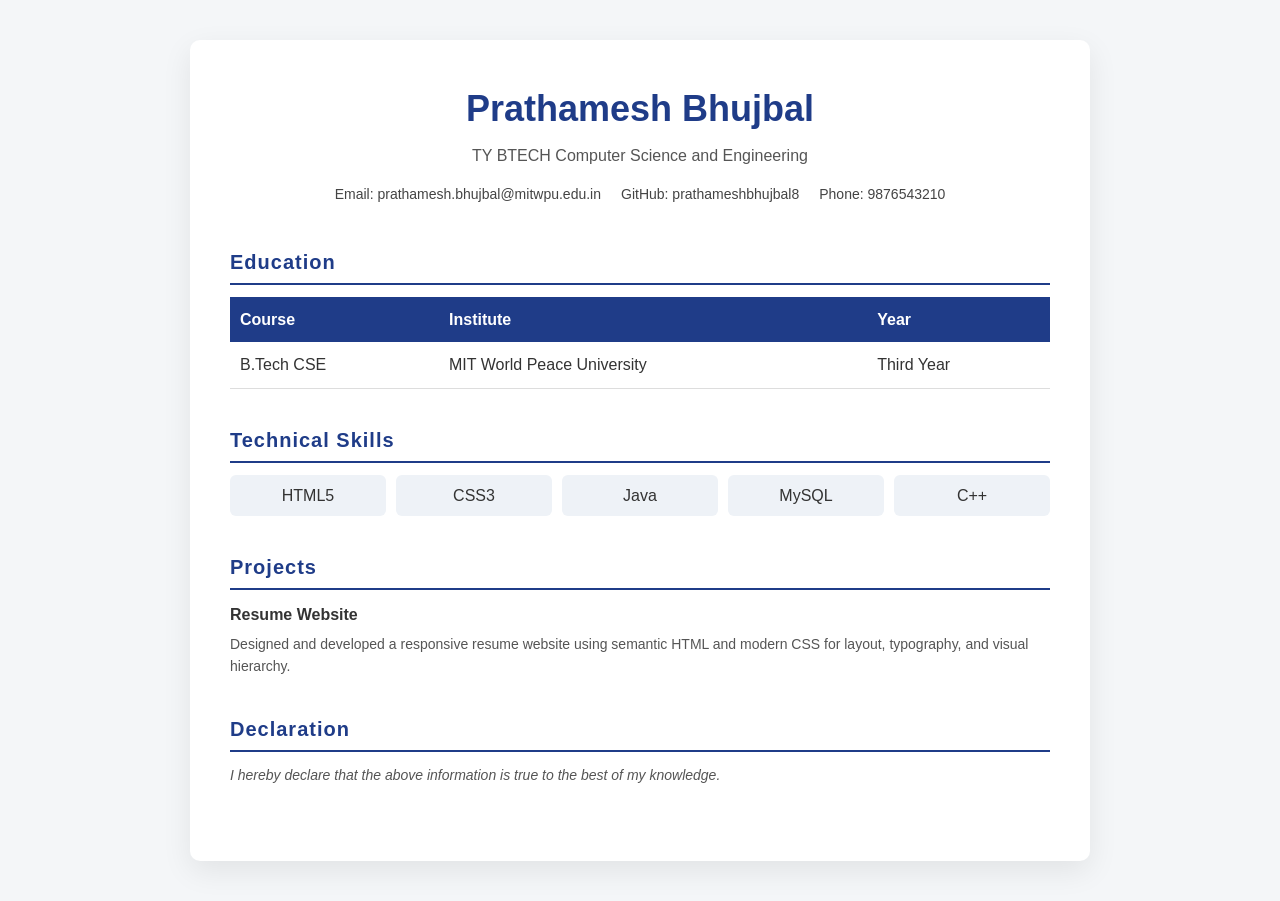
<file: index.html>
<!DOCTYPE html>
<html lang="en">
<head>
  <meta charset="UTF-8" />
  <title>Prathamesh Bhujbal | Resume</title>
  <link rel="stylesheet" href="style.css" />
</head>
<body>

  <div class="container">

    <header class="header">
      <h1>Prathamesh Bhujbal</h1>
      <p class="subtitle">TY BTECH Computer Science and Engineering</p>

      <div class="contact">
        <span>Email: prathamesh.bhujbal@mitwpu.edu.in</span>
        <span>GitHub: prathameshbhujbal8</span>
        <span>Phone: 9876543210</span>
      </div>
    </header>

    <section>
      <h2>Education</h2>
      <table>
        <thead>
          <tr>
            <th>Course</th>
            <th>Institute</th>
            <th>Year</th>
          </tr>
        </thead>
        <tbody>
          <tr>
            <td>B.Tech CSE</td>
            <td>MIT World Peace University</td>
            <td>Third Year</td>
          </tr>
        </tbody>
      </table>
    </section>

    <section>
      <h2>Technical Skills</h2>
      <ul class="skills">
        <li>HTML5</li>
        <li>CSS3</li>
        <li>Java</li>
        <li>MySQL</li>
        <li>C++</li>
      </ul>
    </section>

    <section>
      <h2>Projects</h2>
      <div class="project">
        <h3>Resume Website</h3>
        <p>
          Designed and developed a responsive resume website using semantic HTML
          and modern CSS for layout, typography, and visual hierarchy.
        </p>
      </div>
    </section>

    <section>
      <h2>Declaration</h2>
      <p class="declaration">
        I hereby declare that the above information is true to the best of my knowledge.
      </p>
    </section>

  </div>

</body>
</html>
</file>
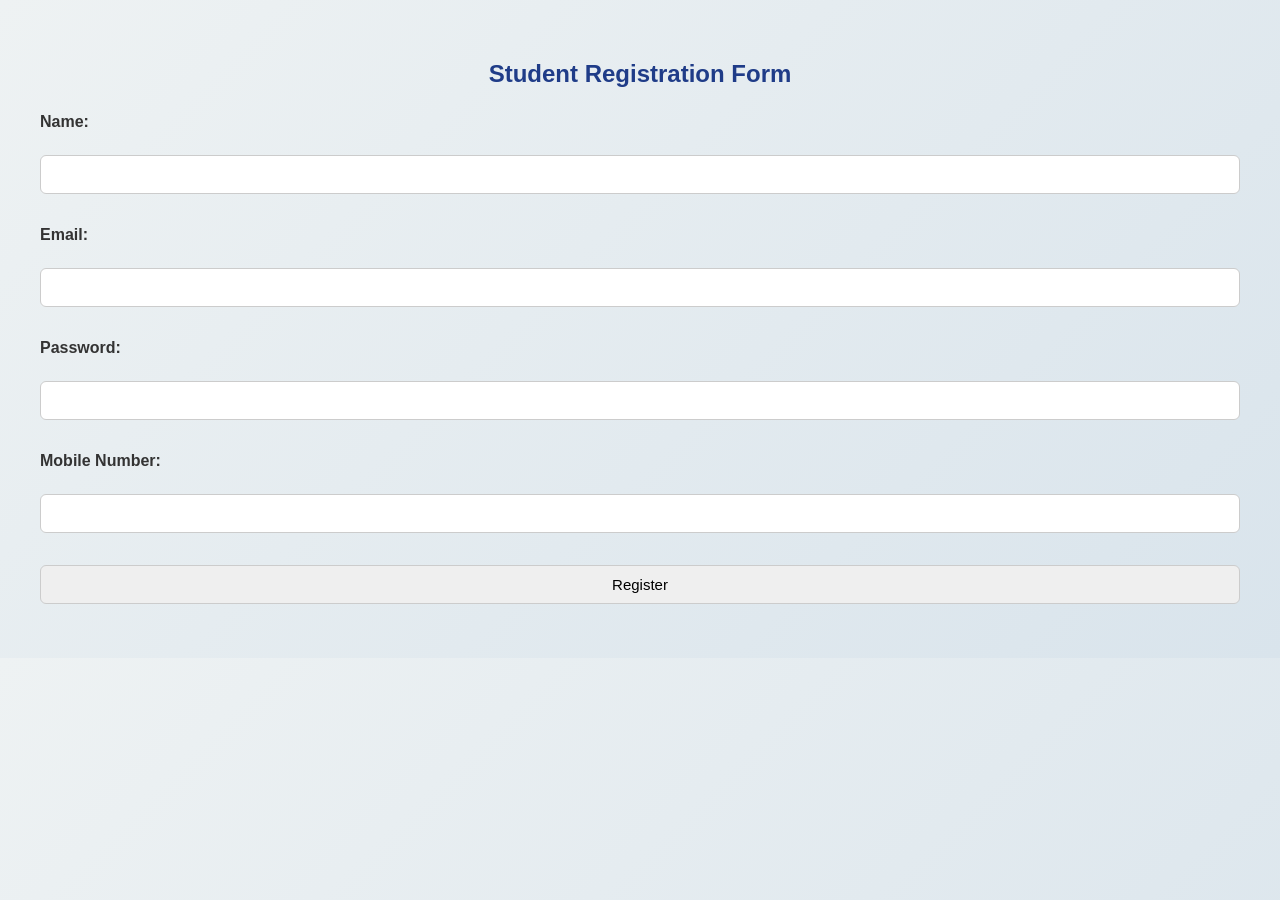
<file: javascript-validation/form.html>
<!DOCTYPE html>
<html lang="en">
<head>
    <meta charset="UTF-8">
    <title>Student Registration Form</title>
    <link rel="stylesheet" href="style.css">

    <script src="script.js"></script>
</head>
<body>

<h2>Student Registration Form</h2>

<form onsubmit="return validateForm()">

    <label>Name:</label><br>
    <input type="text" id="name"><br><br>

    <label>Email:</label><br>
    <input type="text" id="email"><br><br>

    <label>Password:</label><br>
    <input type="password" id="password"><br><br>

    <label>Mobile Number:</label><br>
    <input type="text" id="mobile"><br><br>

    <input type="submit" value="Register">

</form>

</body>
</html>
</file>
<file: style.css>
* {
  margin: 0;
  padding: 0;
  box-sizing: border-box;
}

body {
  font-family: "Segoe UI", Arial, sans-serif;
  background-color: #f4f6f8;
  color: #333;
  line-height: 1.6;
}

.container {
  max-width: 900px;
  margin: 40px auto;
  background: #ffffff;
  padding: 40px;
  border-radius: 10px;
  box-shadow: 0 10px 30px rgba(0, 0, 0, 0.08);
}

.header {
  text-align: center;
  margin-bottom: 40px;
}

.header h1 {
  font-size: 36px;
  color: #1f3c88;
}

.subtitle {
  font-size: 16px;
  color: #555;
  margin-top: 5px;
}

.contact {
  margin-top: 15px;
  display: flex;
  justify-content: center;
  gap: 20px;
  flex-wrap: wrap;
  font-size: 14px;
  color: #444;
}

section {
  margin-bottom: 35px;
}

h2 {
  font-size: 20px;
  color: #1f3c88;
  margin-bottom: 12px;
  border-bottom: 2px solid #1f3c88;
  padding-bottom: 5px;
  letter-spacing: 1px;
}

table {
  width: 100%;
  border-collapse: collapse;
  margin-top: 10px;
}

th {
  background-color: #1f3c88;
  color: #fff;
  padding: 10px;
  text-align: left;
}

td {
  padding: 10px;
  border-bottom: 1px solid #ddd;
}

.skills {
  display: grid;
  grid-template-columns: repeat(auto-fit, minmax(120px, 1fr));
  gap: 10px;
  list-style: none;
  margin-top: 10px;
}

.skills li {
  background: #eef2f7;
  padding: 8px 12px;
  border-radius: 6px;
  text-align: center;
  font-weight: 500;
}

.project h3 {
  font-size: 16px;
  color: #333;
  margin-bottom: 5px;
}

.project p {
  font-size: 14px;
  color: #555;
}

.declaration {
  font-size: 14px;
  font-style: italic;
  color: #555;
}
</file>
<file: javascript-validation/style.css>
* {
    box-sizing: border-box;
    font-family: "Segoe UI", Tahoma, sans-serif;
}

body {
    background: linear-gradient(135deg, #eef2f3, #d9e4ec);
    margin: 0;
    padding: 40px;
}

.container {
    max-width: 450px;
    margin: auto;
    background: #ffffff;
    padding: 30px;
    border-radius: 12px;
    box-shadow: 0 10px 25px rgba(0, 0, 0, 0.15);
}

h2 {
    text-align: center;
    color: #1f3c88;
    margin-bottom: 25px;
}

label {
    display: block;
    margin-bottom: 6px;
    font-weight: 600;
    color: #333;
}

input {
    width: 100%;
    padding: 10px 12px;
    margin-bottom: 14px;
    border: 1px solid #ccc;
    border-radius: 6px;
    font-size: 15px;
    transition: border 0.3s, box-shadow 0.3s;
}

input:focus {
    outline: none;
    border-color: #1f3c88;
    box-shadow: 0 0 5px rgba(31, 60, 136, 0.3);
}

button {
    width: 100%;
    padding: 12px;
    background: #1f3c88;
    color: white;
    font-size: 16px;
    border: none;
    border-radius: 6px;
    cursor: pointer;
    font-weight: bold;
    transition: background 0.3s, transform 0.2s;
}

button:hover {
    background: #163172;
    transform: translateY(-2px);
}

.error {
    color: #d8000c;
    font-size: 13px;
    margin-top: -10px;
    margin-bottom: 10px;
}

.success {
    text-align: center;
    color: green;
    font-weight: bold;
    margin-top: 15px;
}
</file>
